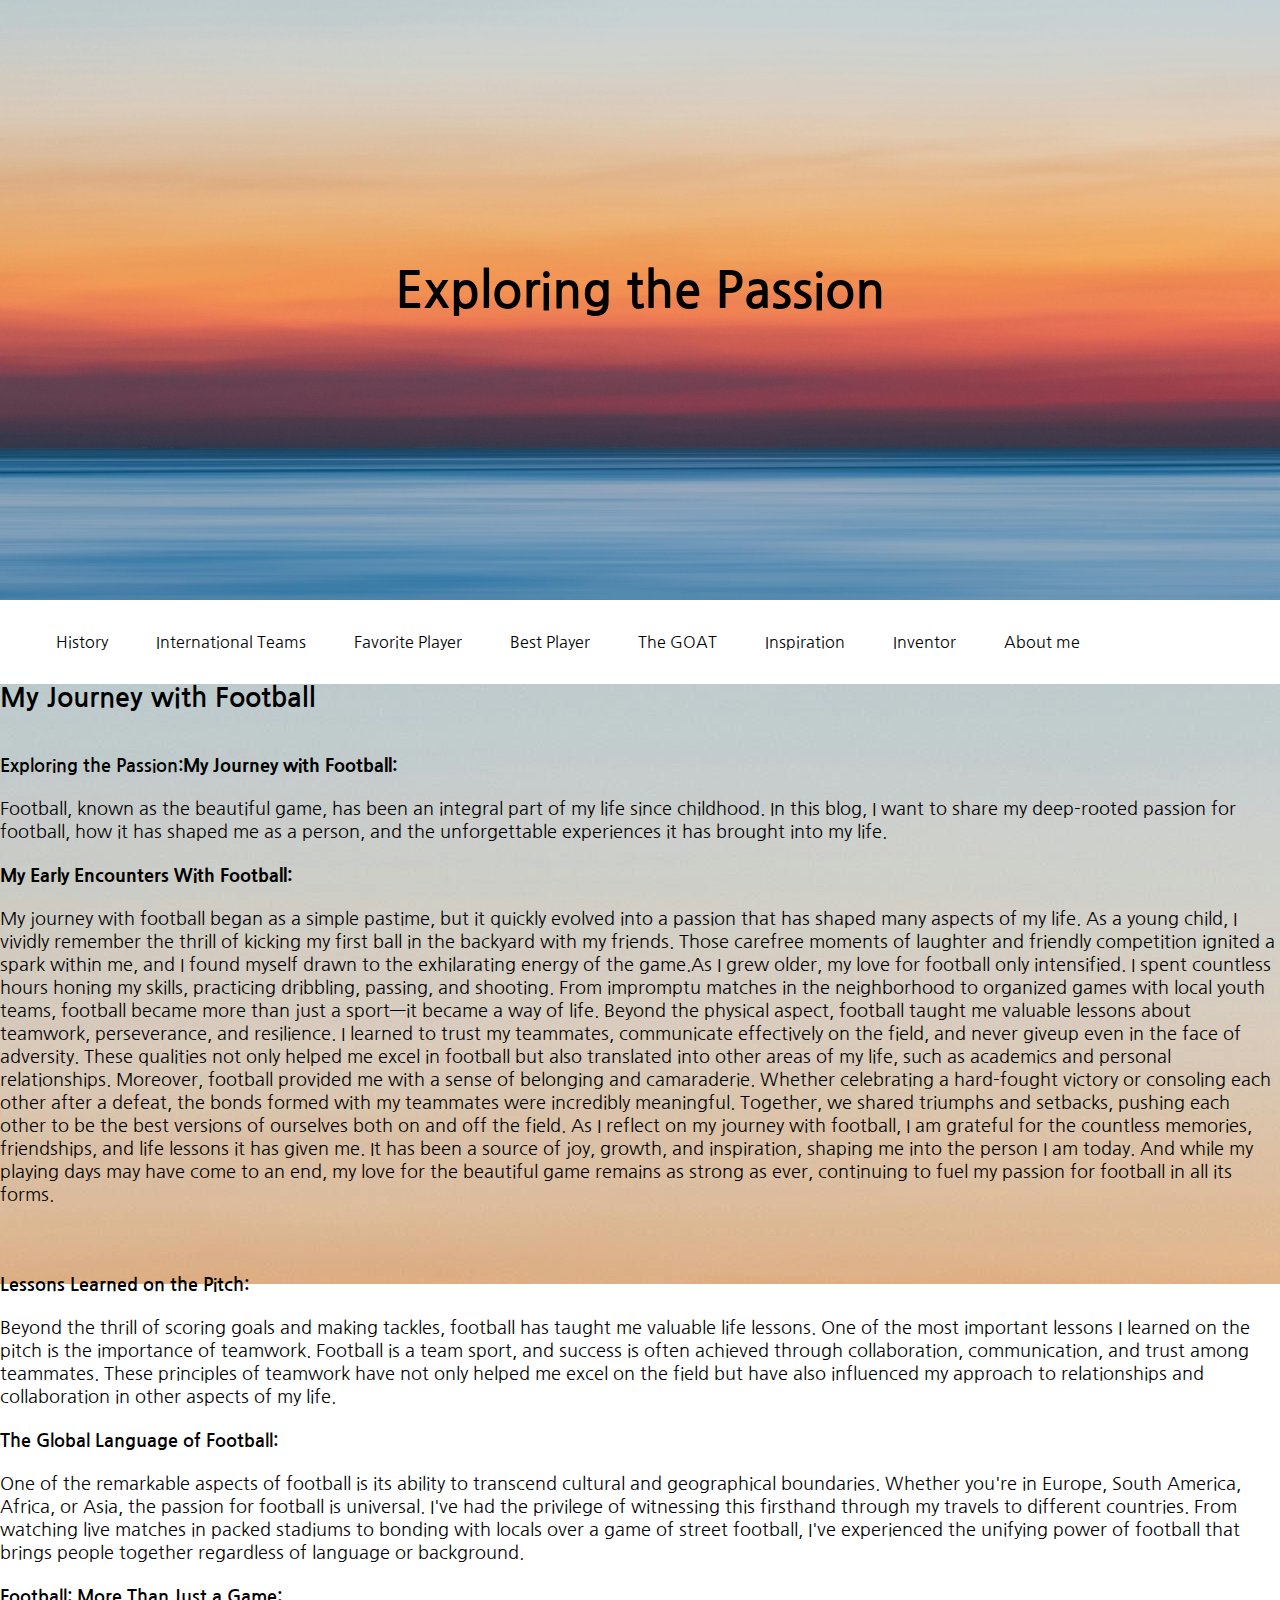
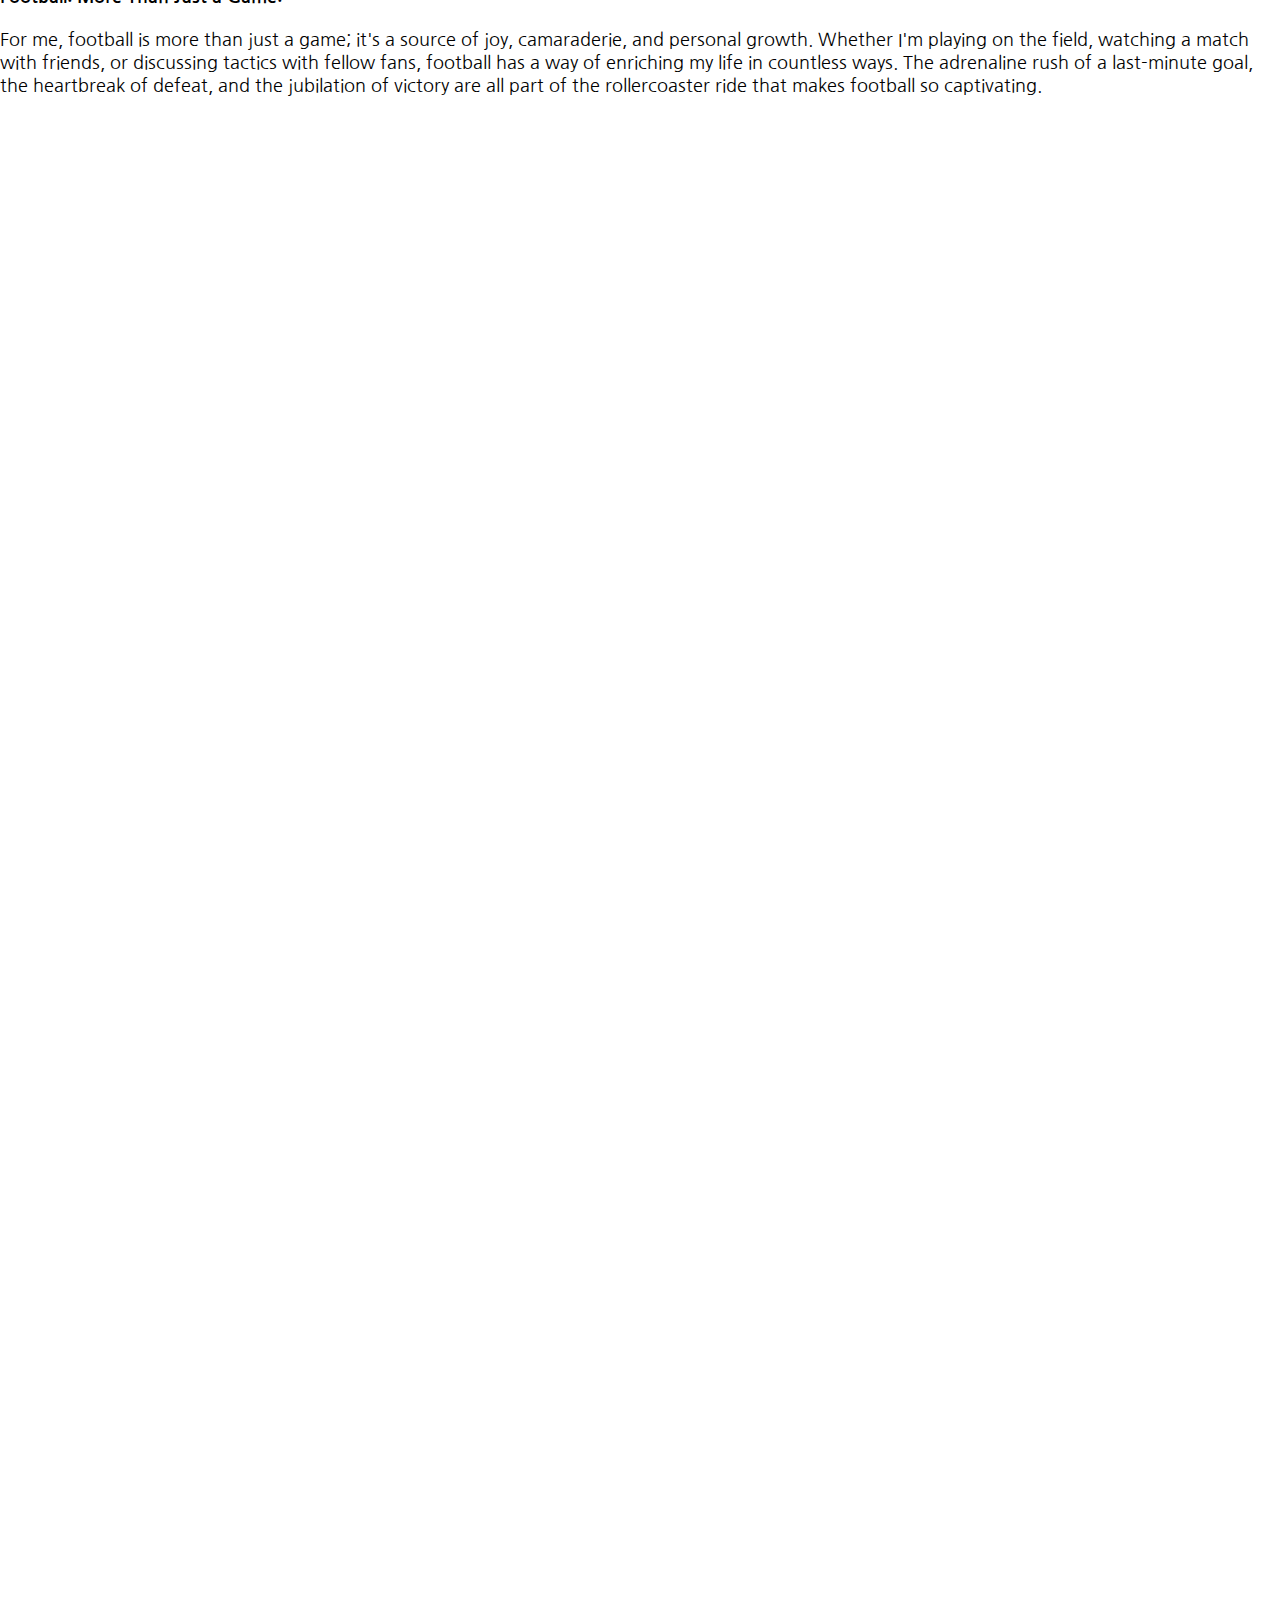
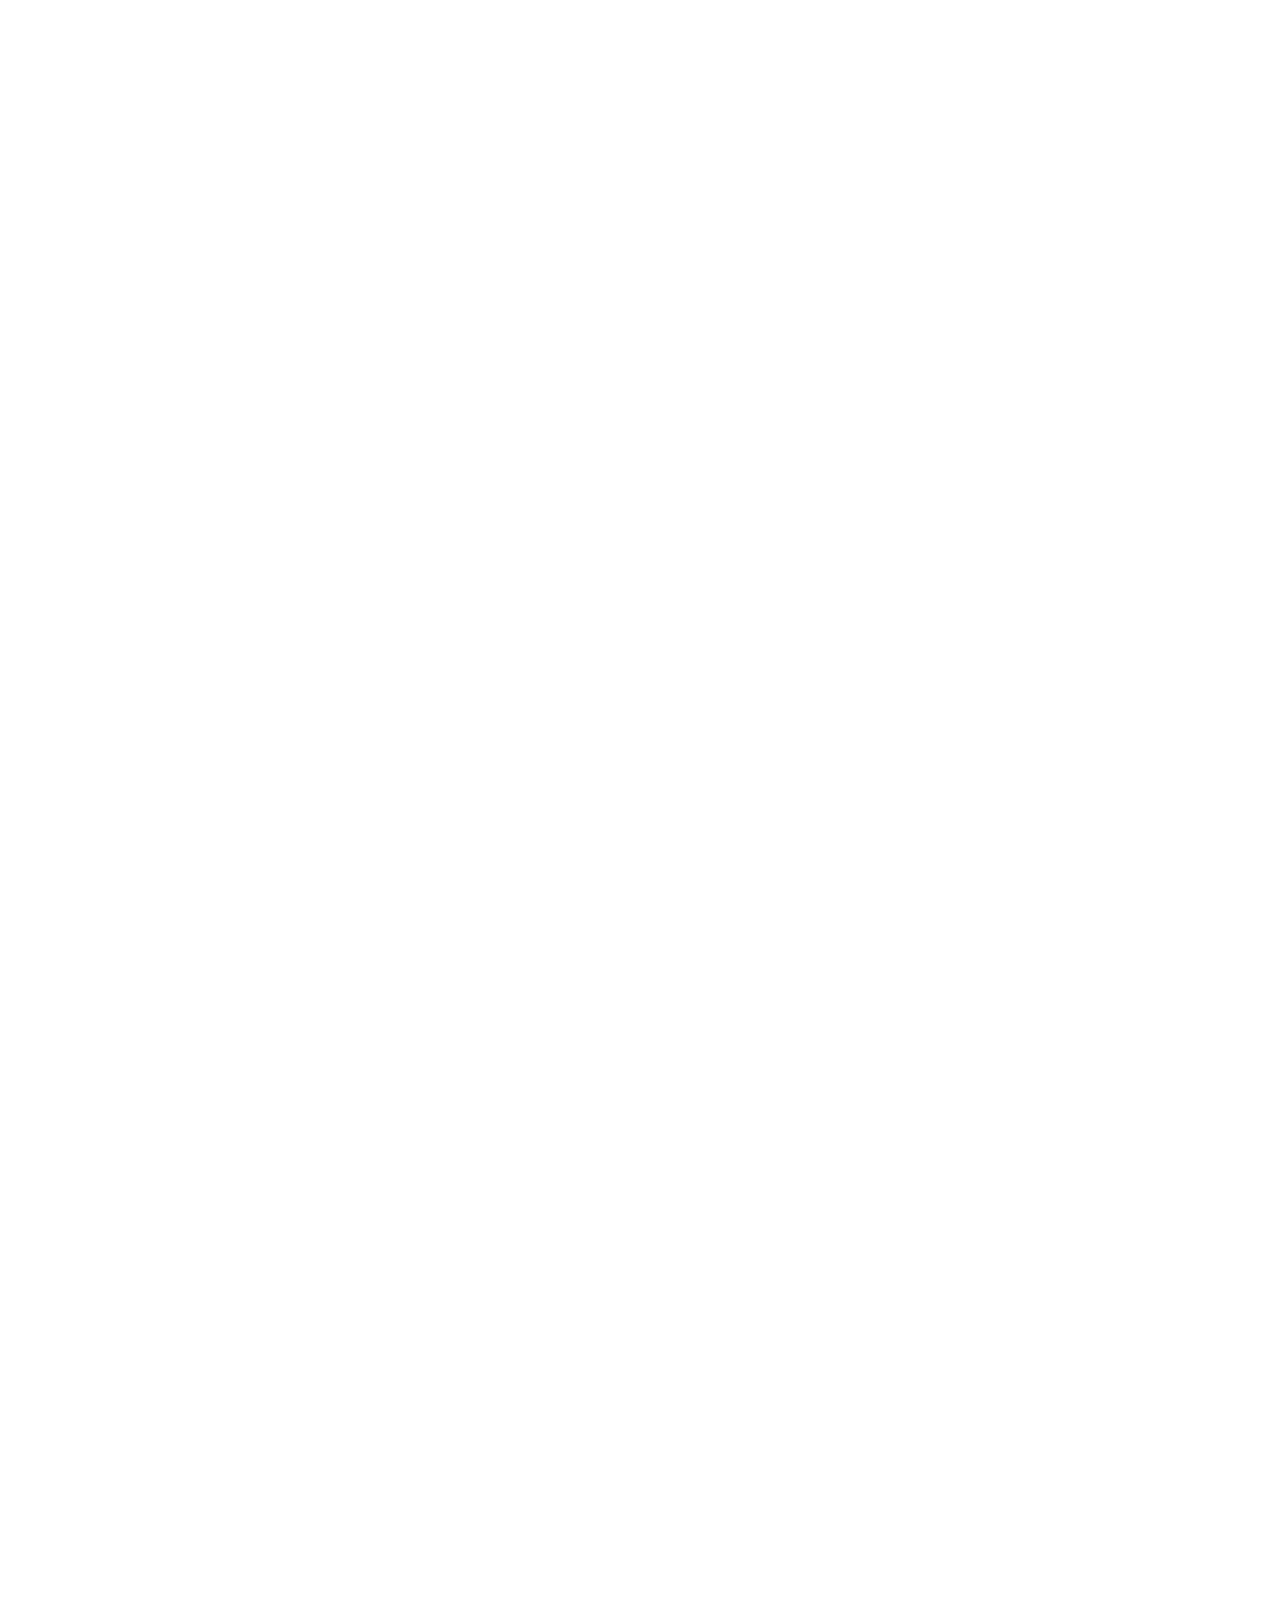
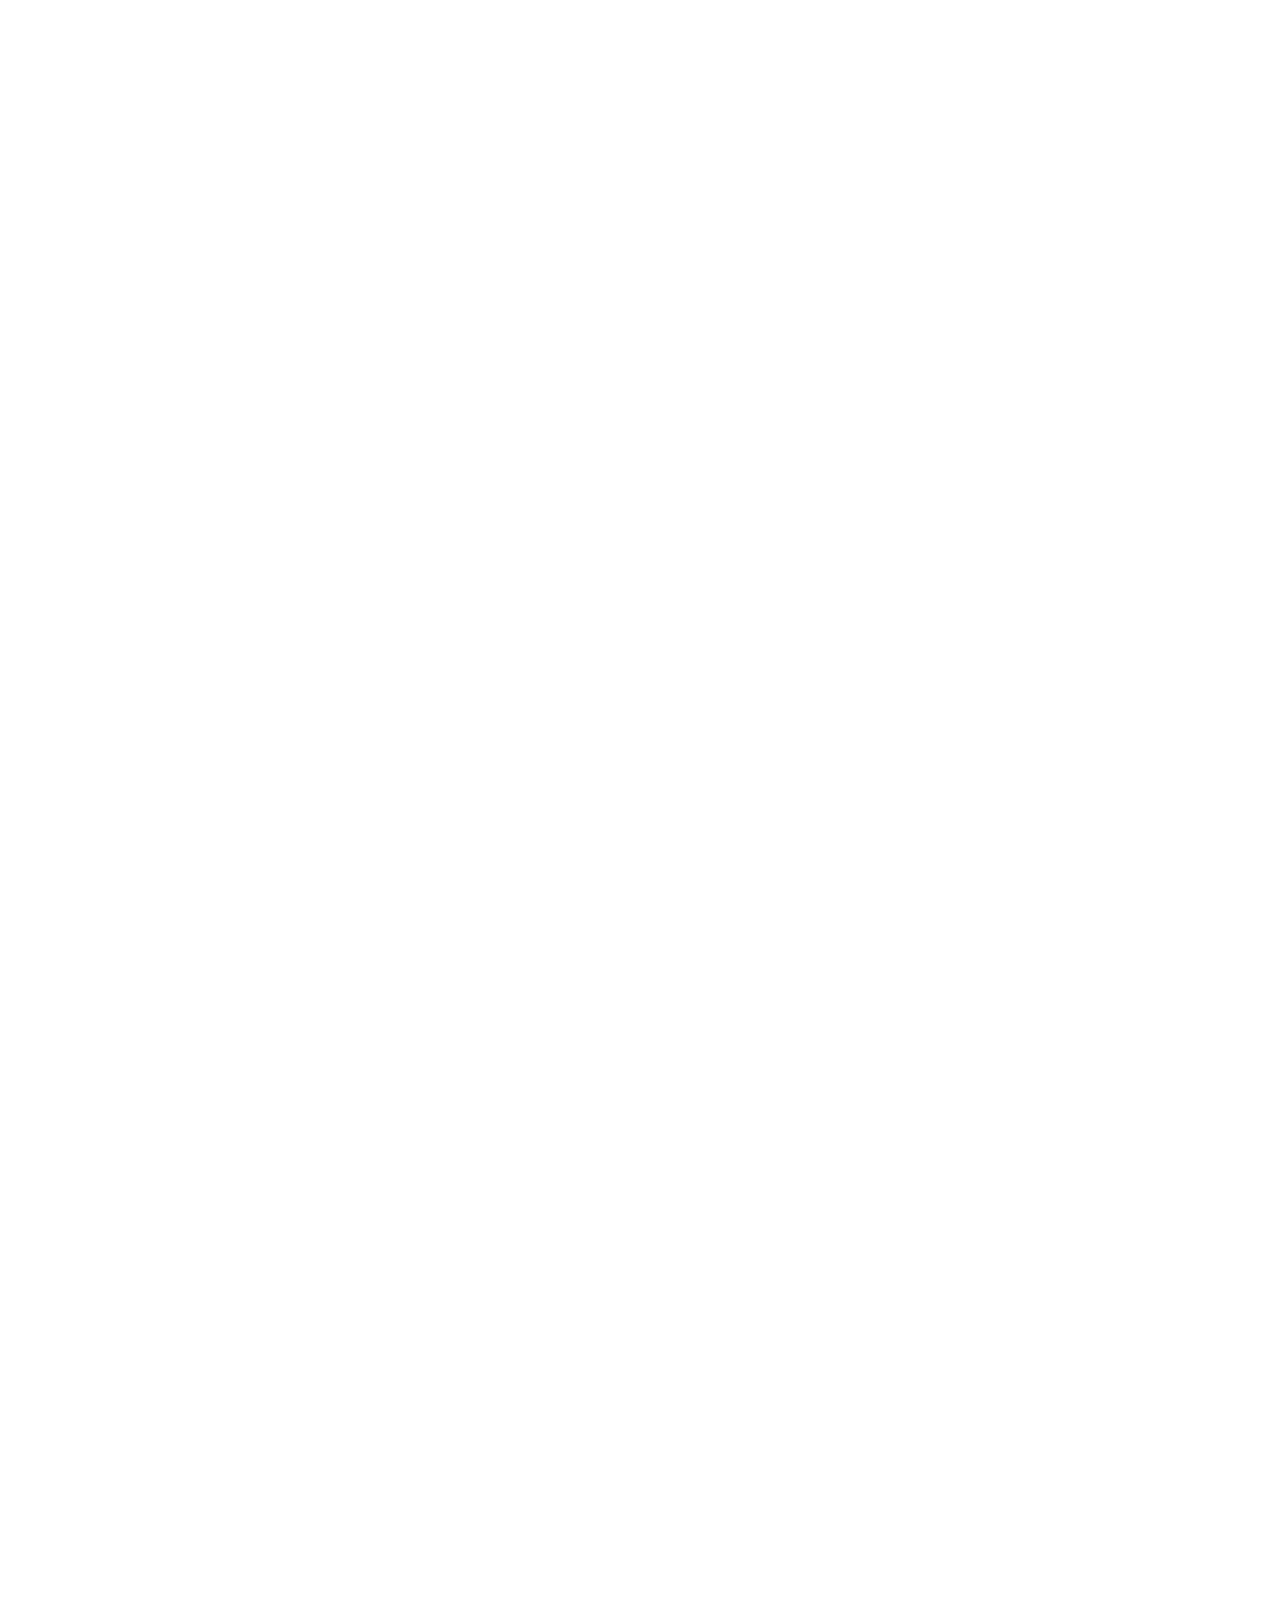
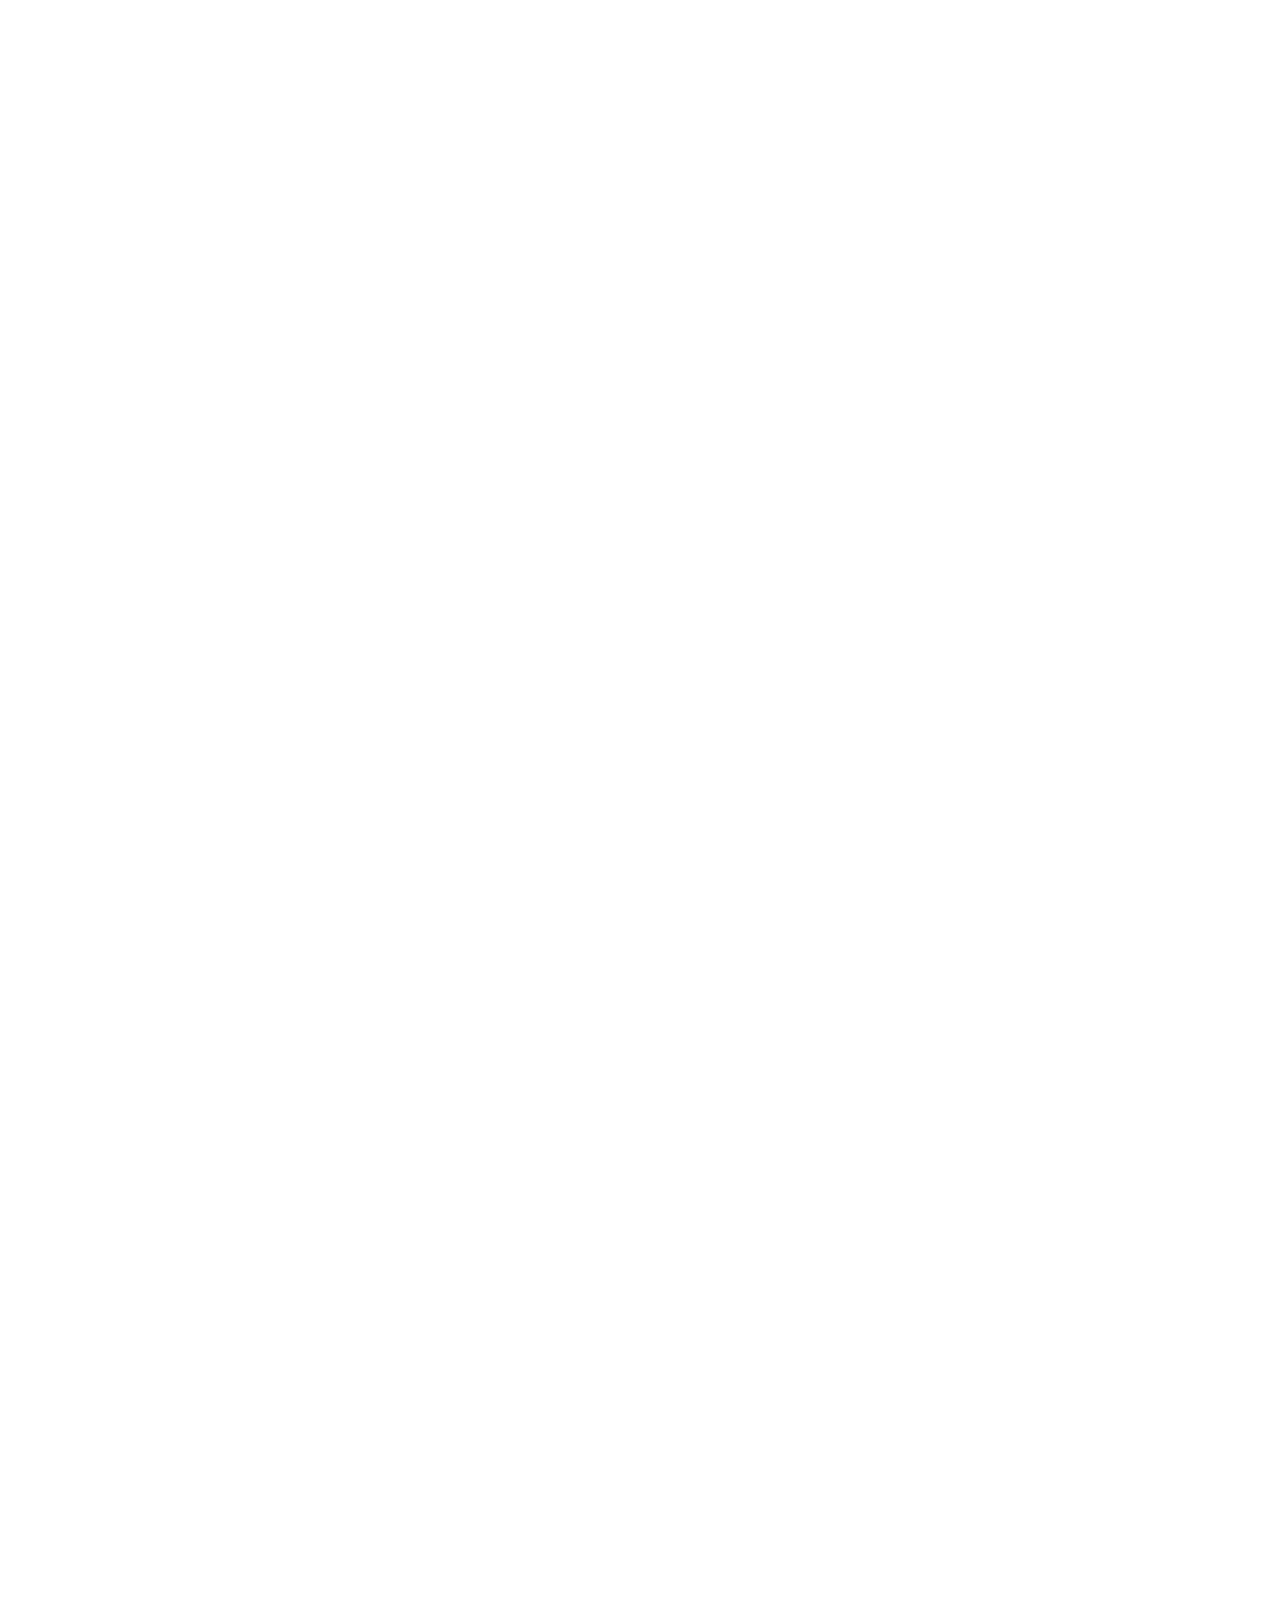
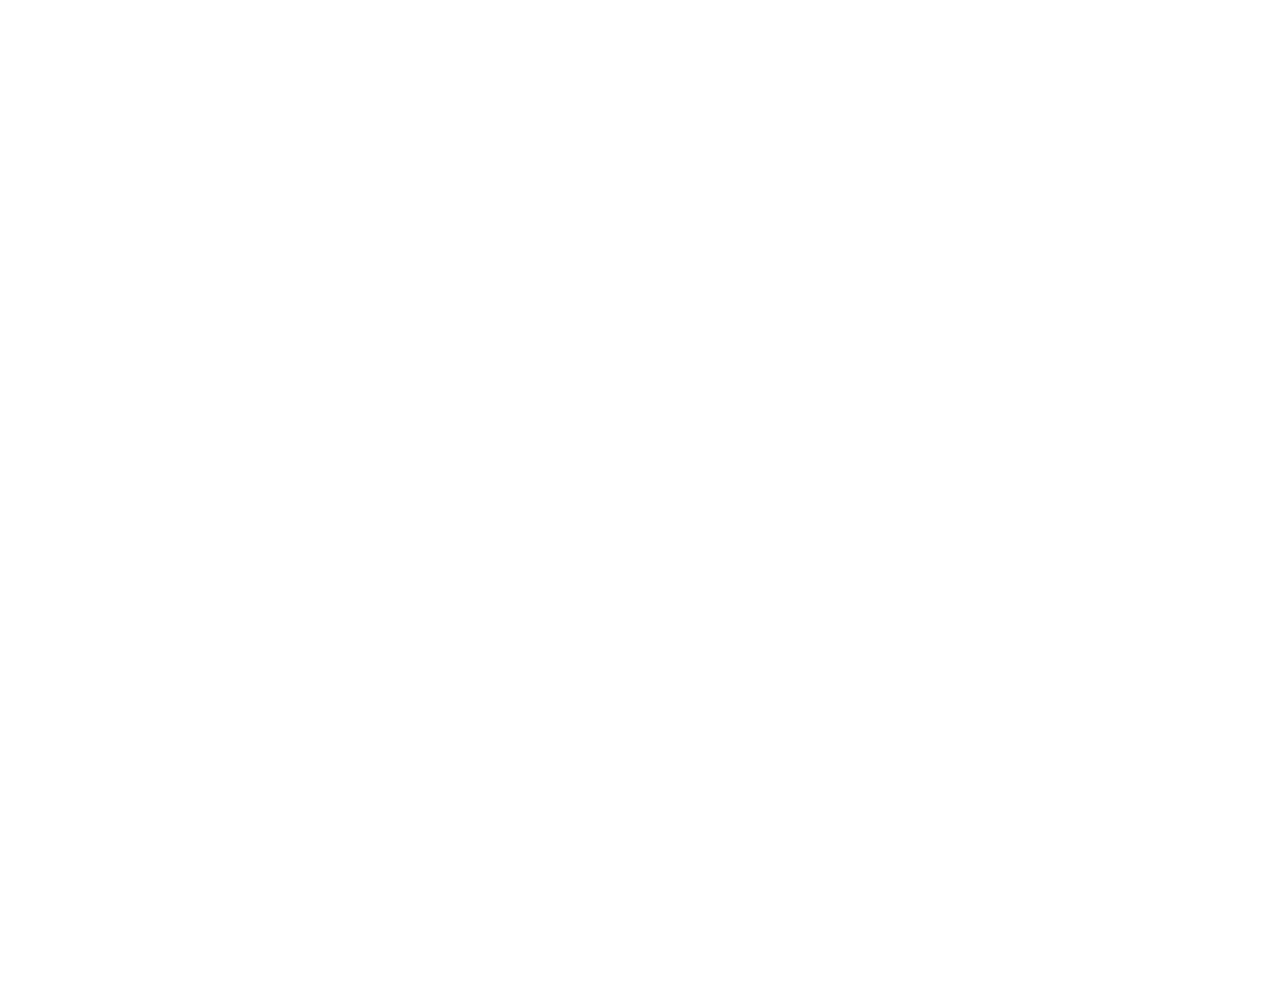
<file: ResponsivePage/index.html>
<!DOCTYPE html>
<html>
<head>
    <title>Exploring the Passion: My Journey with Football</title>
    
    <link href="https://fonts.googleapis.com/css2?family=Nanum+Gothic&display=swap" rel="stylesheet">
    <link rel="stylesheet" type="text/css" href="indexx.css">
</head>
<body>
    
    <div class="content">
        <h1>Exploring the Passion</h1><br>
</div> 
<nav>
    <ul class="nav-links">
        <li class="link"><a href= "https://en.wikipedia.org/wiki/Football" target="_blank">History</a></li>
        <li class="link"><a href= "index1.html"target="_blank">International Teams</a></li>
        <li class="link"><a href= "index2.html"target="_blank">Favorite Player</a></li>
        <li class="link"><a href= "index3.html" target="_blank">Best Player</a></li>
        <li class="link"><a href= "index4.html" target="_blank">The GOAT </a></li>
        <li class="link"><a href= "index5.html" target="_blank">Inspiration</a></li>
        <li class="link"><a href= "https://en.wikipedia.org/wiki/Walter_Camp" target="_blank">Inventor</a></li>
        <li class="link"><a href= "index6.html" target="_blank">About me</a></li>
    </ul>
</nav>

<div class="head">
   <header>
        <h2>My Journey with Football</h2>
   </header>
<br>
<br>

    <h4>Exploring the Passion:<b>My Journey with Football:</b></h4>
    <br>

    <p>Football, known as the beautiful game, has been an integral part of my life since childhood. 
      In this blog, I want to share my deep-rooted passion for football, how it has shaped me as a 
      person, and the unforgettable experiences it has brought into my life.</p>
      <br>

    <h4><b>My Early Encounters With Football:</b></h4>
    <br>

    <p>
      My journey with football began as a simple pastime, but it quickly evolved into a passion that 
      has shaped many aspects of my life. As a young child, I vividly remember the thrill of kicking 
      my first ball in the backyard with my friends. Those carefree moments of laughter and friendly 
      competition ignited a spark within me, and I found myself drawn to the exhilarating energy of 
      the game.As I grew older, my love for football only intensified. I spent countless hours honing
      my skills, practicing dribbling, passing, and shooting. From impromptu matches in the neighborhood to 
      organized games with local youth teams, football became more than just a sport—it became a way of life.
      Beyond the physical aspect, football taught me valuable lessons about teamwork, perseverance, and resilience. 
      I learned to trust my teammates, communicate effectively on the field, and never giveup even in the face of 
      adversity. These qualities not only helped me excel in football but also translated into other areas of my life, 
      such as academics and personal relationships. Moreover, football provided me with a sense of belonging and 
      camaraderie. Whether celebrating a hard-fought victory or consoling each other after a defeat, the bonds formed 
      with my teammates were incredibly meaningful. Together, we shared triumphs and setbacks, pushing each other to be 
      the best versions of ourselves both on and off the field.

      As I reflect on my journey with football, I am grateful for the countless memories, friendships, and life lessons
      it has given me. It has been a source of joy, growth, and inspiration, shaping me into the person I am today. And 
      while my playing days may have come to an end, my love for the beautiful game remains as strong as ever, continuing 
      to fuel my passion for football in all its forms.
    </p>
    <br>
    <br>
    <br>

     <h4>Lessons Learned on the Pitch:</h4>
     <br>

     <p>
        Beyond the thrill of scoring goals and making tackles, football has taught me valuable life lessons. One of the most 
        important lessons I learned on the pitch is the importance of teamwork. Football is a team sport, and success is often 
        achieved through collaboration, communication, and trust among teammates. These principles of teamwork have not only 
        helped me excel on the field but have also influenced my approach to relationships and collaboration in other aspects 
        of my life.
    </p>
    <br>

    <h4>The Global Language of Football:</h4>
    <br>
    <p>
        One of the remarkable aspects of football is its ability to transcend cultural and geographical boundaries. Whether 
        you're in Europe, South America, Africa, or Asia, the passion for football is universal. I've had the privilege of 
        witnessing this firsthand through my travels to different countries. From watching live matches in packed stadiums 
        to bonding with locals over a game of street football, I've experienced the unifying power of football that brings
        people together regardless of language or background.
    </p> 
    <br>

    <h4>Football: More Than Just a Game:</h4>
    <br>
    <p>
        For me, football is more than just a game; it's a source of joy, camaraderie, and personal growth. Whether I'm playing
        on the field, watching a match with friends, or discussing tactics with fellow fans, football has a way of enriching my 
        life in countless ways. The adrenaline rush of a last-minute goal, the heartbreak of defeat, and the jubilation of victory 
        are all part of the rollercoaster ride that makes football so captivating.
    </p>
    <br>
    <br>
</div>
<br>
<br>
</body>
</html>
</file>
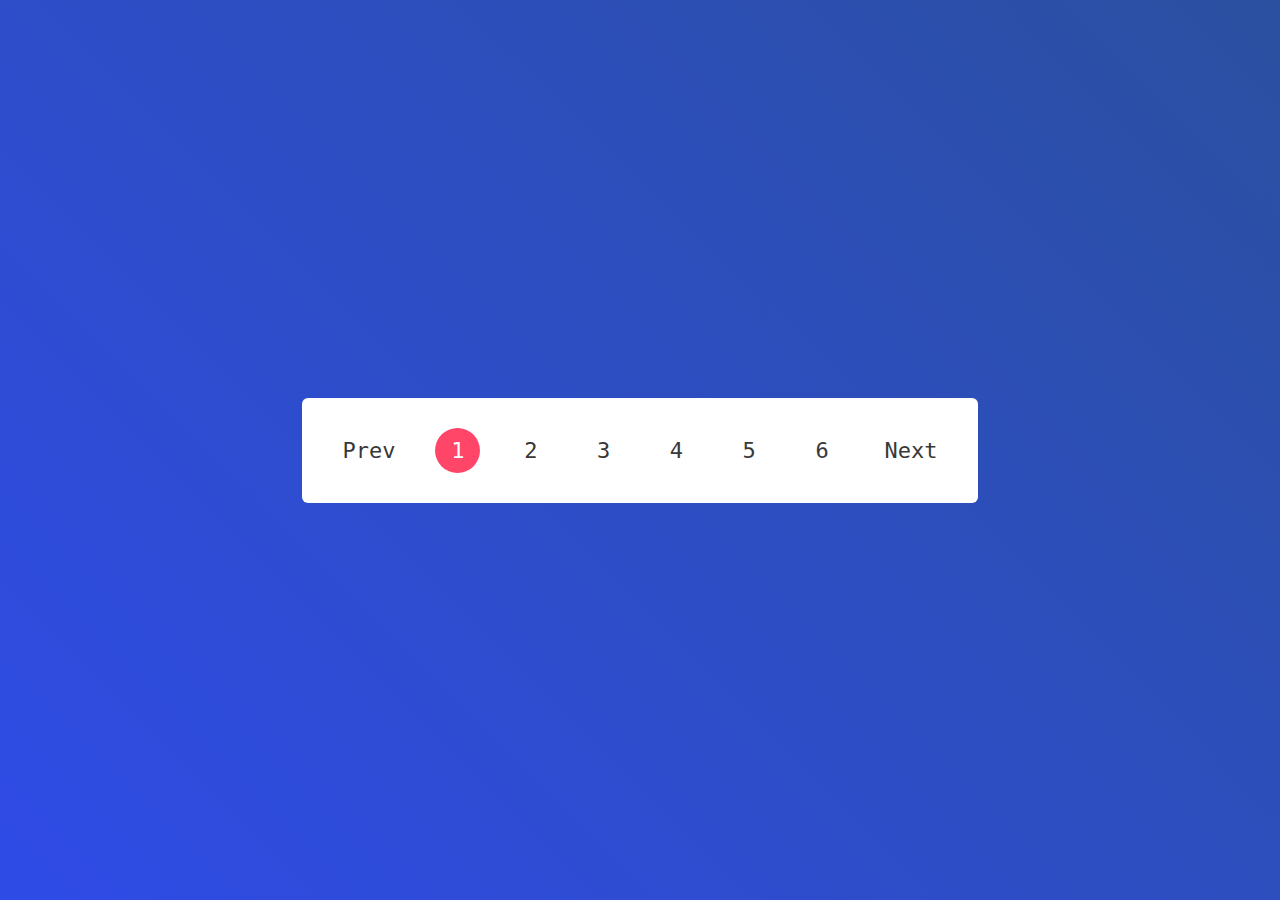
<file: DOM Day-3/Task-1/index.html>
<!DOCTYPE html>
<html lang="en">
<head>
    <meta charset="UTF-8">
    <meta name="viewport" content="width=device-width, initial-scale=1.0">
    <title> Pagination in DOM Manipulation </title>
    <link rel="stylesheet" href="style.css">
</head>
<body>
    <div class="container"> 
        <div class="pagination"> 
            <button class="btn1" onclick="backBtn()" > Prev </button>
            <ul>
                <li class= "link active" value= "1" onclick="activeLink()"> 1  </li>
                <li class= "link" value= "2" onclick="activeLink()"> 2  </li>
                <li class= "link" value= "3" onclick="activeLink()"> 3 </li>
                <li class= "link" value= "4" onclick="activeLink()"> 4 </li>
                <li class= "link" value= "5" onclick="activeLink()"> 5 </li>
                <li class= "link" value= "6" onclick="activeLink()"> 6 </li>
            </ul>
            <button class="btn2" onclick="nextBtn()" > Next </button>
        </div>
    </div>
<script>

    let link = document.getElementsByClassName("link");

    let currentValue = 1;

    function activeLink() {
        for(l of link){
            l.classList.remove("active");
        }
        event.target.classList.add("active");
        currentValue = event.target.values;

    }

    function backBtn() {
        if(currentValue > 1){
            for(l of link){
            l.classList.remove("active");
        }
        currentValue--;
        link[currentValue-1].classList.add("active");
        }
    }

    function nextBtn() {
        if(currentValue < 6){
            for(l of link){
            l.classList.remove("active");
        }
        currentValue++;
        link[currentValue-1].classList.add("active");
        }
    }
</script>    
</body>
</html>
</file>
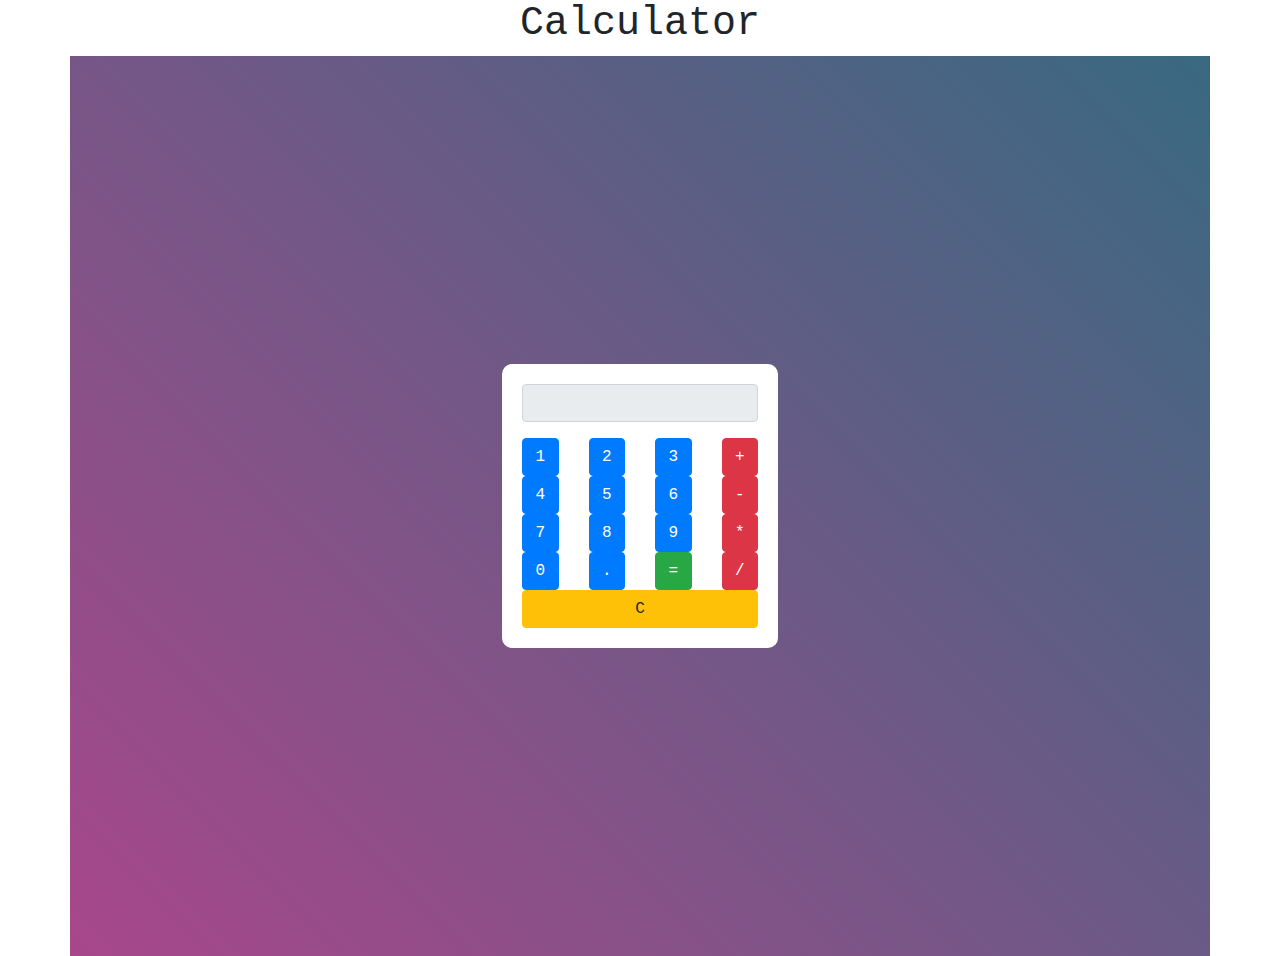
<file: DOM Day-3/Task-2/index.html>
<!DOCTYPE html>
<html lang="en">
<head>
  <meta charset="UTF-8">
  <meta name="viewport" content="width=device-width, initial-scale=1.0">
  <title>Calculator</title>
  <link href="https://stackpath.bootstrapcdn.com/bootstrap/4.5.2/css/bootstrap.min.css" rel="stylesheet">
  <link rel="stylesheet" href="stylee.css">
</head>
<body>
    <h1> Calculator </h1>
  <div class="container">
    <div class="calculator">
      <input type="text" id="display" class="form-control mb-3" readonly>
      <div class="row">
        <div class="col">
          <button class="btn btn-primary btn-block" onclick="appendValue('1')">1</button>
        </div>
        <div class="col">
          <button class="btn btn-primary btn-block" onclick="appendValue('2')">2</button>
        </div>
        <div class="col">
          <button class="btn btn-primary btn-block" onclick="appendValue('3')">3</button>
        </div>
        <div class="col">
          <button class="btn btn-danger btn-block" onclick="operate('+')">+</button>
        </div>
      </div>
      <div class="row">
        <div class="col">
          <button class="btn btn-primary btn-block" onclick="appendValue('4')">4</button>
        </div>
        <div class="col">
          <button class="btn btn-primary btn-block" onclick="appendValue('5')">5</button>
        </div>
        <div class="col">
          <button class="btn btn-primary btn-block" onclick="appendValue('6')">6</button>
        </div>
        <div class="col">
          <button class="btn btn-danger btn-block" onclick="operate('-')">-</button>
        </div>
      </div>
      <div class="row">
        <div class="col">
          <button class="btn btn-primary btn-block" onclick="appendValue('7')">7</button>
        </div>
        <div class="col">
          <button class="btn btn-primary btn-block" onclick="appendValue('8')">8</button>
        </div>
        <div class="col">
          <button class="btn btn-primary btn-block" onclick="appendValue('9')">9</button>
        </div>
        <div class="col">
          <button class="btn btn-danger btn-block" onclick="operate('*')">*</button>
        </div>
      </div>
      <div class="row">
        <div class="col">
          <button class="btn btn-primary btn-block" onclick="appendValue('0')">0</button>
        </div>
        <div class="col">
          <button class="btn btn-primary btn-block" onclick="appendValue('.')">.</button>
        </div>
        <div class="col">
          <button class="btn btn-success btn-block" onclick="calculate()">=</button>
        </div>
        <div class="col">
          <button class="btn btn-danger btn-block" onclick="operate('/')">/</button>
        </div>
      </div>
      <div class="row">
        <div class="col">
          <button class="btn btn-warning btn-block" onclick="clearDisplay()">C</button>
        </div>
      </div>
    </div>
  </div>

  <script>
    let expression = '';

    function appendValue(value) {
      expression += value;
      document.getElementById('display').value = expression;
    }

    function operate(operator) {
      if (expression !== '') {
        expression += operator;
        document.getElementById('display').value = expression;
      }
    }

    function calculate() {
      try {
        const result = eval(expression);
        document.getElementById('display').value = result;
        expression = '';
      } catch (error) {
        alert('Invalid expression');
        clearDisplay();
      }
    }

    function clearDisplay() {
      expression = '';
      document.getElementById('display').value = '';
    }

    document.addEventListener('keydown', function(event) {
      const key = event.key;
      if (!isNaN(key) || key === '.' || key === '+' || key === '-' || key === '*' || key === '/') {
        appendValue(key);
      } else if (key === 'Enter') {
        calculate();
      } else {
        alert('Only numbers are allowed');
      }
    });
  </script>
</body>
</html>
</file>
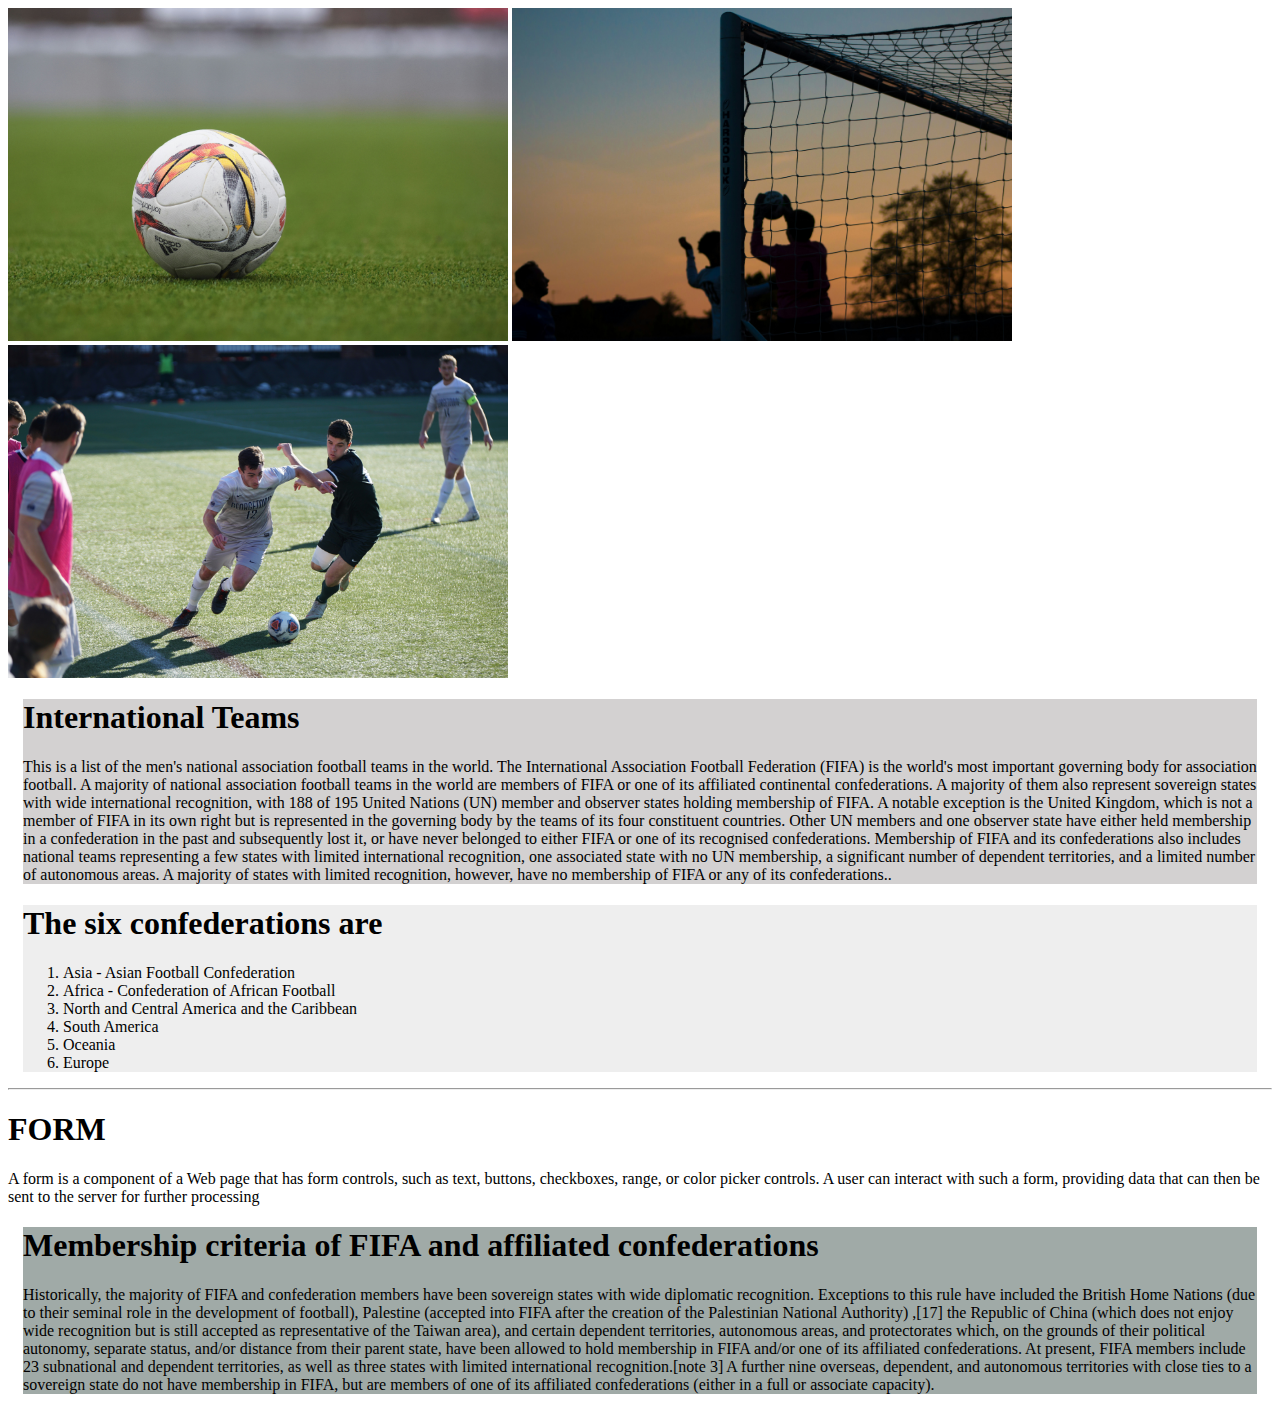
<file: ResponsivePage/index1.html>
<html lang="en">

<head>
    <meta charset="UTF-8">
    <meta name="viewport" content="width=device-width, initial-scale=1.0">
    <title>International Football Teams</title>
    <style>
        header {
            margin: 15px;
            background-color: #d3d1d1;
        }

        section {
            margin: 15px;
            background-color: #EEEEEE;
        }

        div {
            background-color: #DDFFDD;
            margin: 15px;
        }

        p {
            background-color: #DDFFDD;
            margin: 15px;
        }

        p span {
            font-size: 26px;
            font-weight: bolder;
        }

        footer {
            margin: 15px;
            background-color: #72807cab;
        }
    </style>
</head>

<body>
    <img src="../ResponsivePage/Images/peter-glaser-qWs_Wa1JrKM-unsplash.jpg" width="500" height="333">
    <img src="../ResponsivePage/Images/david-clarke-DRtKiuN9_Mk-unsplash.jpg" width="500" height="333">
    <img src="../ResponsivePage/Images/jeffrey-f-lin-6k0VD3xNw6U-unsplash.jpg" width="500" height="333">
    <header>
        <h1>
            International Teams
        </h1>
        This is a list of the men's national association football teams in the world. The International 
        Association Football Federation (FIFA) is the world's most important governing body for association
        football. A majority of national association football teams in the world are members of FIFA or one 
        of its affiliated continental confederations. A majority of them also represent sovereign states with 
        wide international recognition, with 188 of 195 United Nations (UN) member and observer states holding
        membership of FIFA. A notable exception is the United Kingdom, which is not a member of FIFA in its own
        right but is represented in the governing body by the teams of its four constituent countries. Other UN
        members and one observer state have either held membership in a confederation in the past and subsequently
        lost it, or have never belonged to either FIFA or one of its recognised confederations.

        Membership of FIFA and its confederations also includes national teams representing a few states with limited
        international recognition, one associated state with no UN membership, a significant number of dependent territories,
        and a limited number of autonomous areas. A majority of states with limited recognition, however, have no membership
        of FIFA or any of its confederations..
        <br>
    </header>

    <section>
        <h1>The six confederations are</h1>
        <ol>
            <li>Asia - Asian Football Confederation</li>
            <li>Africa - Confederation of African Football </li>
            <li>North and Central America and the Caribbean </li> 
            <li>South America </li>
            <li>Oceania</li>
            <li>Europe </li>
        </ol>
    </section>
    <hr>
    <p>
    <h1>FORM</h1>
    A form is a component of a Web page that has form controls, such as text, buttons, checkboxes, range, or color
    picker controls. A user can interact with such a form, providing data that can then be sent to the server for
    further processing
    </p>
    
    <footer>
        <h1>
            Membership criteria of FIFA and affiliated confederations
        </h1>
        Historically, the majority of FIFA and confederation members have been sovereign states with wide diplomatic
        recognition. Exceptions to this rule have included the British Home Nations (due to their seminal role in the
        development of football), Palestine (accepted into FIFA after the creation of the Palestinian National Authority)
        ,[17] the Republic of China (which does not enjoy wide recognition but is still accepted as representative of the
        Taiwan area), and certain dependent territories, autonomous areas, and protectorates which, on the grounds of their
        political autonomy, separate status, and/or distance from their parent state, have been allowed to hold membership in
        FIFA and/or one of its affiliated confederations. At present, FIFA members include 23 subnational and dependent territories,
        as well as three states with limited international recognition.[note 3] A further nine overseas, dependent, and autonomous 
        territories with close ties to a sovereign state do not have membership in FIFA, but are members of one of its affiliated
        confederations (either in a full or associate capacity).
    </footer>

</body>

</html>
</file>
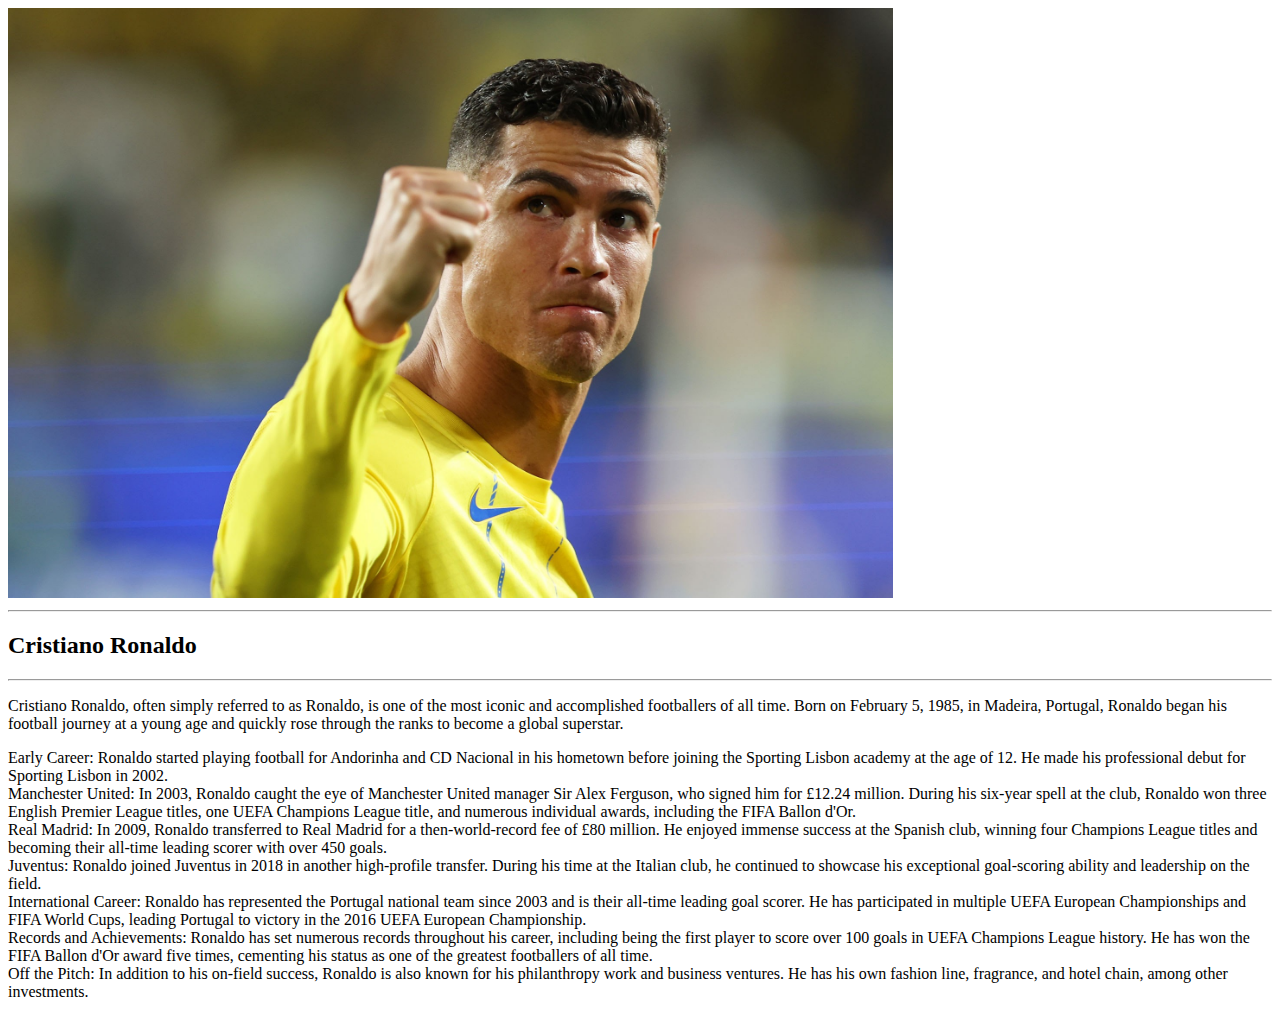
<file: ResponsivePage/index2.html>
<!DOCTYPE html>
<html lang="en">
<head>
    <meta charset="UTF-8">
    <meta name="viewport" content="width=device-width, initial-scale=1.0">
    <title>Favorite Player </title>
</head>
<body>
    <img src="../ResponsivePage/Images/licensed-image.jpg" width="70%" height="35%">

    <hr>
        <h2> <b>Cristiano Ronaldo</b> </h2>
    <hr>
    <p>Cristiano Ronaldo, often simply referred to as Ronaldo, is one of the most
        iconic and accomplished footballers of all time. Born on February 5, 1985,
        in Madeira, Portugal, Ronaldo began his football journey at a young age and
        quickly rose through the ranks to become a global superstar. </p>
      <footer>
        <p>
            Early Career: Ronaldo started playing football for Andorinha and CD Nacional 
            in his hometown before joining the Sporting Lisbon academy at the age of 12.
            He made his professional debut for Sporting Lisbon in 2002.
            <br>
            Manchester United: In 2003, Ronaldo caught the eye of Manchester United manager
            Sir Alex Ferguson, who signed him for £12.24 million. During his six-year spell
            at the club, Ronaldo won three English Premier League titles, one UEFA Champions
            League title, and numerous individual awards, including the FIFA Ballon d'Or.
            <br>
            Real Madrid: In 2009, Ronaldo transferred to Real Madrid for a then-world-record
            fee of £80 million. He enjoyed immense success at the Spanish club, winning four
            Champions League titles and becoming their all-time leading scorer with over 450
            goals.
            <br>
            Juventus: Ronaldo joined Juventus in 2018 in another high-profile transfer. During
            his time at the Italian club, he continued to showcase his exceptional goal-scoring
            ability and leadership on the field.
            <br>
            International Career: Ronaldo has represented the Portugal national team since 2003
            and is their all-time leading goal scorer. He has participated in multiple UEFA European 
            Championships and FIFA World Cups, leading Portugal to victory in the 2016 UEFA European 
            Championship.
            <br>
            Records and Achievements: Ronaldo has set numerous records throughout his career, including 
            being the first player to score over 100 goals in UEFA Champions League history. He has won 
            the FIFA Ballon d'Or award five times, cementing his status as one of the greatest footballers 
            of all time.
            <br>
            Off the Pitch: In addition to his on-field success, Ronaldo is also known for his philanthropy 
            work and business ventures. He has his own fashion line, fragrance, and hotel chain, among other 
            investments. 
        </p>
    </footer> 
</body>
</html>
</file>
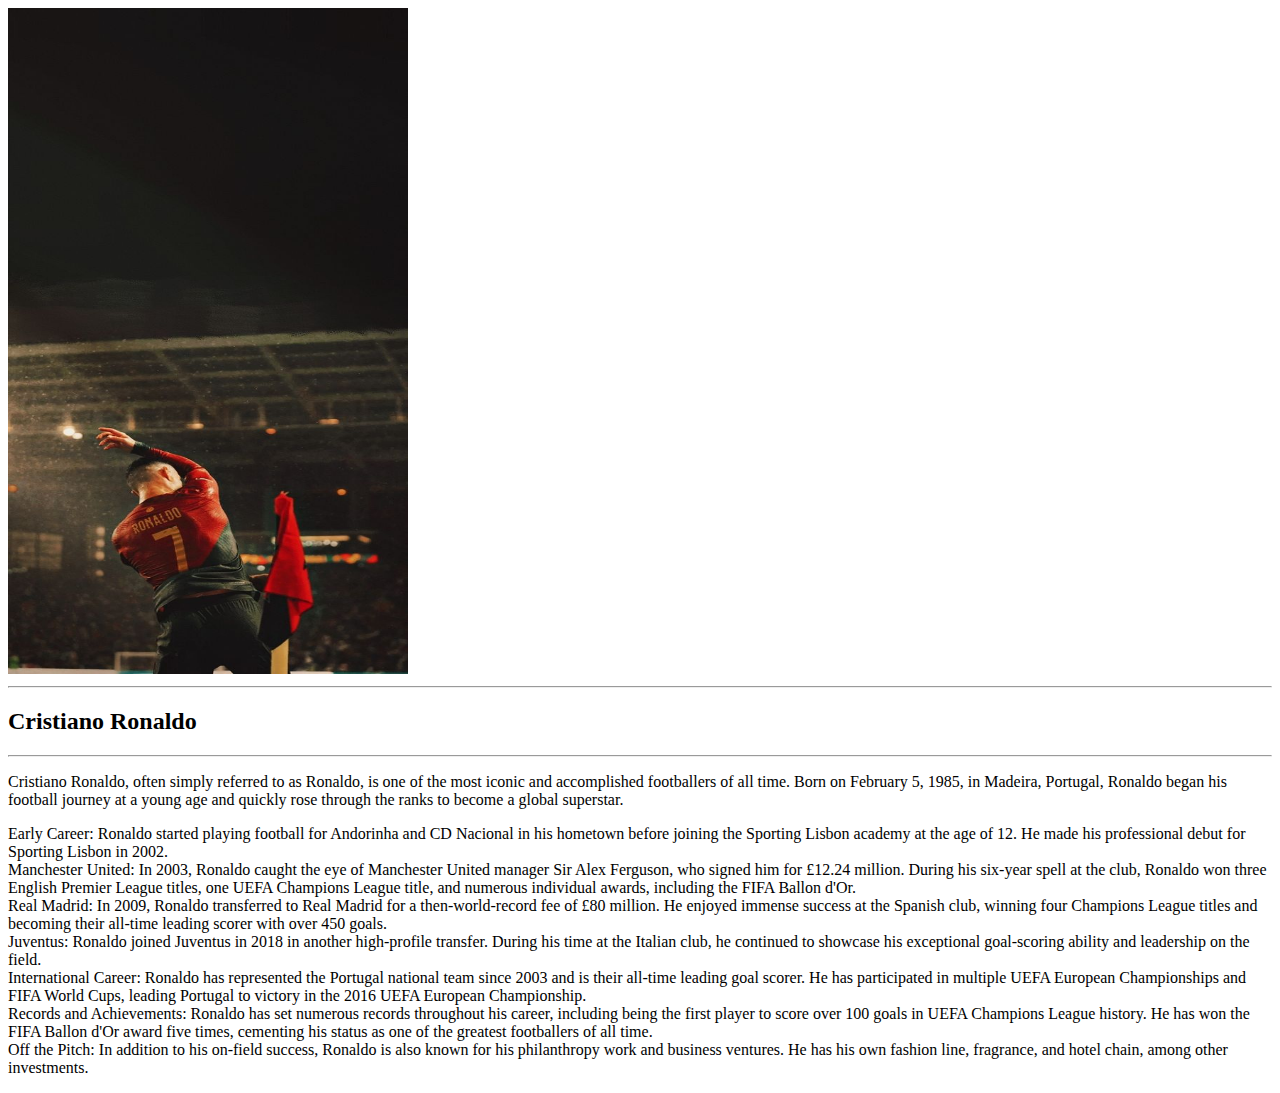
<file: ResponsivePage/index3.html>
<!DOCTYPE html>
<html lang="en">
<head>
    <meta charset="UTF-8">
    <meta name="viewport" content="width=device-width, initial-scale=1.0">
    <title>Best Player</title>
</head>
<body>
    <img src="../ResponsivePage/Images/a4bd0eb4210c765d3d0db0a0db4fbee1.jpg" width="400" height="666">

    <hr>
        <h2> <b>Cristiano Ronaldo</b> </h2>
    <hr>
    <p>Cristiano Ronaldo, often simply referred to as Ronaldo, is one of the most
        iconic and accomplished footballers of all time. Born on February 5, 1985,
        in Madeira, Portugal, Ronaldo began his football journey at a young age and
        quickly rose through the ranks to become a global superstar. </p>
      <footer>
        <p>
            Early Career: Ronaldo started playing football for Andorinha and CD Nacional 
            in his hometown before joining the Sporting Lisbon academy at the age of 12.
            He made his professional debut for Sporting Lisbon in 2002.
            <br>
            Manchester United: In 2003, Ronaldo caught the eye of Manchester United manager
            Sir Alex Ferguson, who signed him for £12.24 million. During his six-year spell
            at the club, Ronaldo won three English Premier League titles, one UEFA Champions
            League title, and numerous individual awards, including the FIFA Ballon d'Or.
            <br>
            Real Madrid: In 2009, Ronaldo transferred to Real Madrid for a then-world-record
            fee of £80 million. He enjoyed immense success at the Spanish club, winning four
            Champions League titles and becoming their all-time leading scorer with over 450
            goals.
            <br>
            Juventus: Ronaldo joined Juventus in 2018 in another high-profile transfer. During
            his time at the Italian club, he continued to showcase his exceptional goal-scoring
            ability and leadership on the field.
            <br>
            International Career: Ronaldo has represented the Portugal national team since 2003
            and is their all-time leading goal scorer. He has participated in multiple UEFA European 
            Championships and FIFA World Cups, leading Portugal to victory in the 2016 UEFA European 
            Championship.
            <br>
            Records and Achievements: Ronaldo has set numerous records throughout his career, including 
            being the first player to score over 100 goals in UEFA Champions League history. He has won 
            the FIFA Ballon d'Or award five times, cementing his status as one of the greatest footballers 
            of all time.
            <br>
            Off the Pitch: In addition to his on-field success, Ronaldo is also known for his philanthropy 
            work and business ventures. He has his own fashion line, fragrance, and hotel chain, among other 
            investments. 
        </p>
    </footer> 
</body>
</html>
</file>
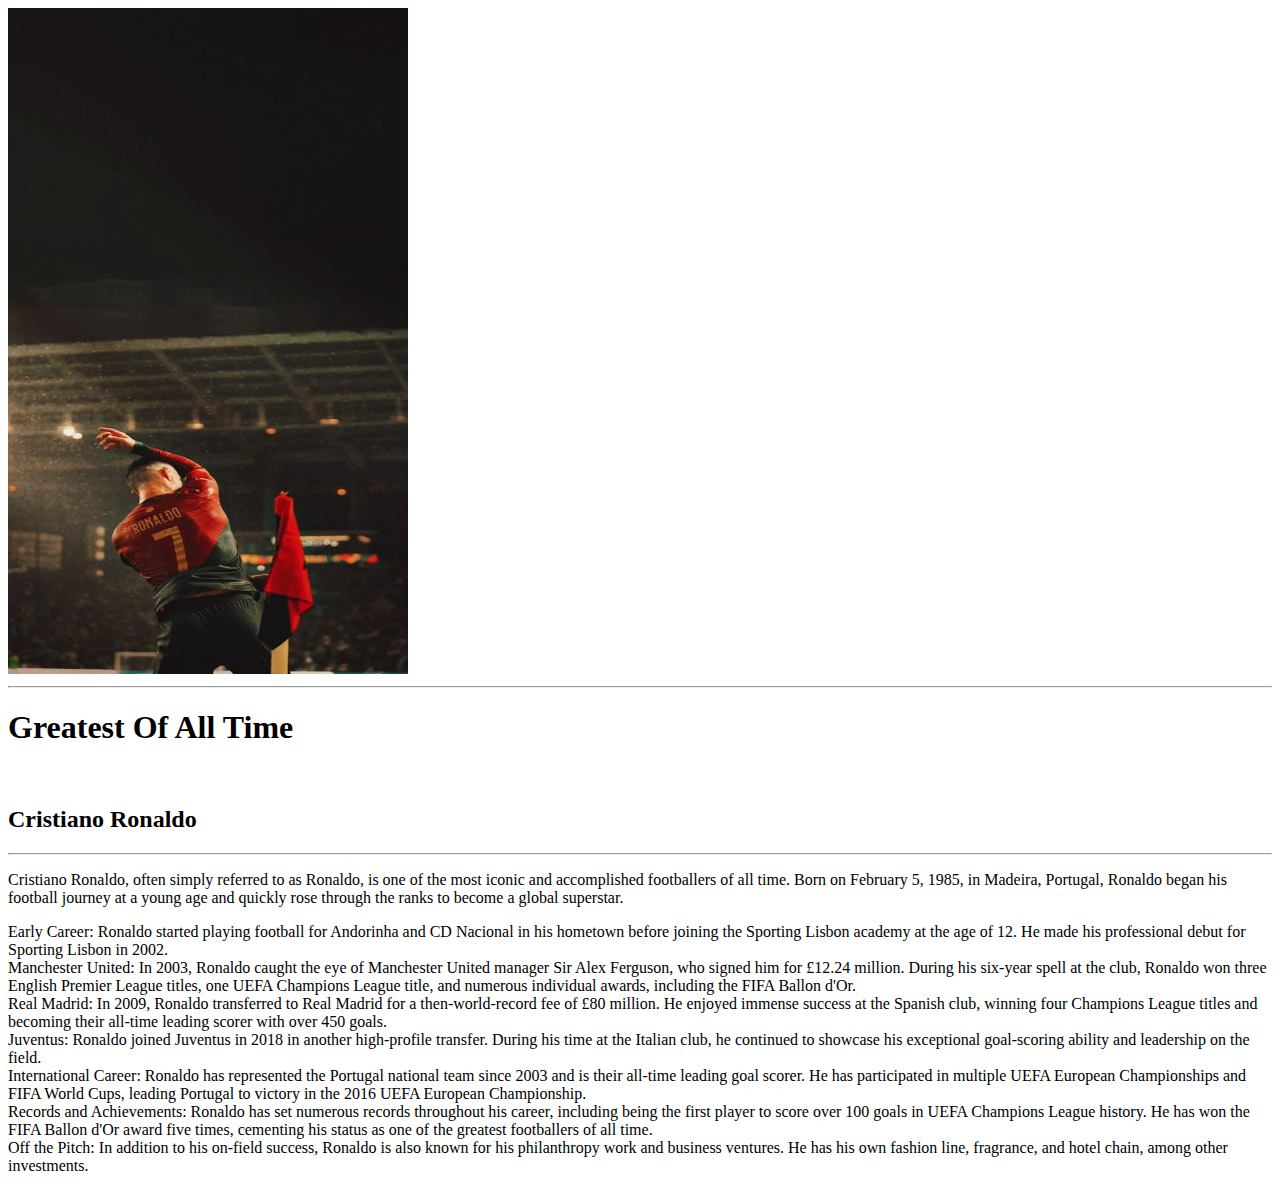
<file: ResponsivePage/index4.html>
<!DOCTYPE html>
<html lang="en">
<head>
    <meta charset="UTF-8">
    <meta name="viewport" content="width=device-width, initial-scale=1.0">
    <title>G O A T</title>
</head>
<body>
    <img src="../ResponsivePage/Images/a4bd0eb4210c765d3d0db0a0db4fbee1.jpg" width="400" height="666">

    <hr>
   <b><h1>Greatest Of All Time</h1></b> 
   <br>
        <h2> <b>Cristiano Ronaldo</b> </h2>
    <hr>
    <p>Cristiano Ronaldo, often simply referred to as Ronaldo, is one of the most
        iconic and accomplished footballers of all time. Born on February 5, 1985,
        in Madeira, Portugal, Ronaldo began his football journey at a young age and
        quickly rose through the ranks to become a global superstar. </p>
      <footer>
        <p>
            Early Career: Ronaldo started playing football for Andorinha and CD Nacional 
            in his hometown before joining the Sporting Lisbon academy at the age of 12.
            He made his professional debut for Sporting Lisbon in 2002.
            <br>
            Manchester United: In 2003, Ronaldo caught the eye of Manchester United manager
            Sir Alex Ferguson, who signed him for £12.24 million. During his six-year spell
            at the club, Ronaldo won three English Premier League titles, one UEFA Champions
            League title, and numerous individual awards, including the FIFA Ballon d'Or.
            <br>
            Real Madrid: In 2009, Ronaldo transferred to Real Madrid for a then-world-record
            fee of £80 million. He enjoyed immense success at the Spanish club, winning four
            Champions League titles and becoming their all-time leading scorer with over 450
            goals.
            <br>
            Juventus: Ronaldo joined Juventus in 2018 in another high-profile transfer. During
            his time at the Italian club, he continued to showcase his exceptional goal-scoring
            ability and leadership on the field.
            <br>
            International Career: Ronaldo has represented the Portugal national team since 2003
            and is their all-time leading goal scorer. He has participated in multiple UEFA European 
            Championships and FIFA World Cups, leading Portugal to victory in the 2016 UEFA European 
            Championship.
            <br>
            Records and Achievements: Ronaldo has set numerous records throughout his career, including 
            being the first player to score over 100 goals in UEFA Champions League history. He has won 
            the FIFA Ballon d'Or award five times, cementing his status as one of the greatest footballers 
            of all time.
            <br>
            Off the Pitch: In addition to his on-field success, Ronaldo is also known for his philanthropy 
            work and business ventures. He has his own fashion line, fragrance, and hotel chain, among other 
            investments. 
        </p>
    </footer> 
</body>
</html>
</file>
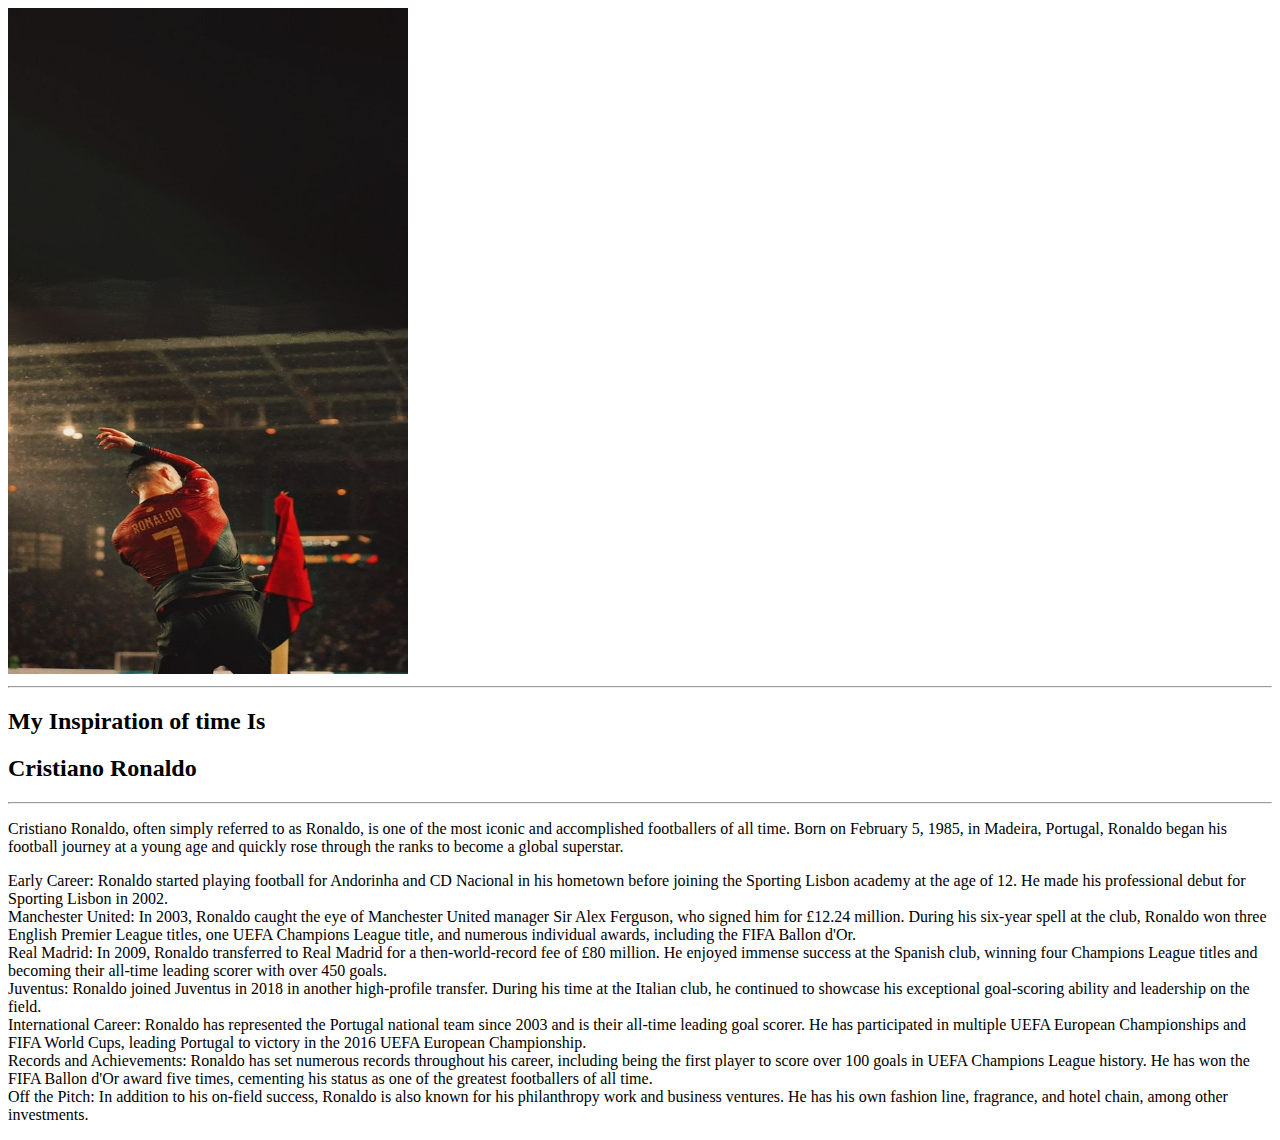
<file: ResponsivePage/index5.html>
<!DOCTYPE html>
<html lang="en">
<head>
    <meta charset="UTF-8">
    <meta name="viewport" content="width=device-width, initial-scale=1.0">
    <title>Inspiration</title>
</head>
<body>
    <img src="../ResponsivePage/Images/a4bd0eb4210c765d3d0db0a0db4fbee1.jpg" width="400" height="666">

    <hr>
    <h2>My Inspiration of time Is</h2>
    
        <h2> <b>Cristiano Ronaldo</b> </h2>
    
    <hr>
    <p>Cristiano Ronaldo, often simply referred to as Ronaldo, is one of the most
        iconic and accomplished footballers of all time. Born on February 5, 1985,
        in Madeira, Portugal, Ronaldo began his football journey at a young age and
        quickly rose through the ranks to become a global superstar. </p>
      <footer>
        <p>
            Early Career: Ronaldo started playing football for Andorinha and CD Nacional 
            in his hometown before joining the Sporting Lisbon academy at the age of 12.
            He made his professional debut for Sporting Lisbon in 2002.
            <br>
            Manchester United: In 2003, Ronaldo caught the eye of Manchester United manager
            Sir Alex Ferguson, who signed him for £12.24 million. During his six-year spell
            at the club, Ronaldo won three English Premier League titles, one UEFA Champions
            League title, and numerous individual awards, including the FIFA Ballon d'Or.
            <br>
            Real Madrid: In 2009, Ronaldo transferred to Real Madrid for a then-world-record
            fee of £80 million. He enjoyed immense success at the Spanish club, winning four
            Champions League titles and becoming their all-time leading scorer with over 450
            goals.
            <br>
            Juventus: Ronaldo joined Juventus in 2018 in another high-profile transfer. During
            his time at the Italian club, he continued to showcase his exceptional goal-scoring
            ability and leadership on the field.
            <br>
            International Career: Ronaldo has represented the Portugal national team since 2003
            and is their all-time leading goal scorer. He has participated in multiple UEFA European 
            Championships and FIFA World Cups, leading Portugal to victory in the 2016 UEFA European 
            Championship.
            <br>
            Records and Achievements: Ronaldo has set numerous records throughout his career, including 
            being the first player to score over 100 goals in UEFA Champions League history. He has won 
            the FIFA Ballon d'Or award five times, cementing his status as one of the greatest footballers 
            of all time.
            <br>
            Off the Pitch: In addition to his on-field success, Ronaldo is also known for his philanthropy 
            work and business ventures. He has his own fashion line, fragrance, and hotel chain, among other 
            investments. 
        </p>
    </footer> 
</body>
</html>
</file>
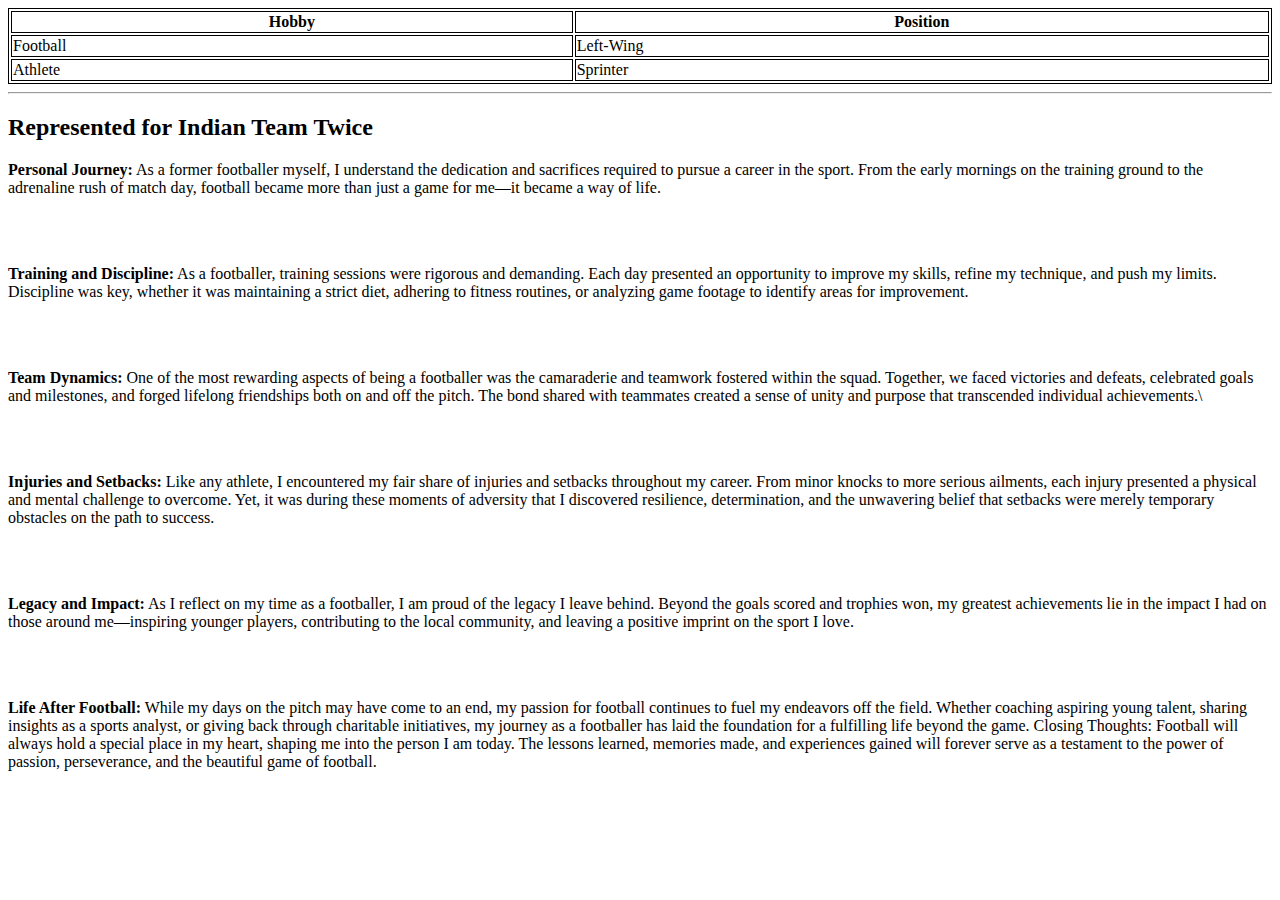
<file: ResponsivePage/index6.html>
<!DOCTYPE html>
<html lang="en">
<head>
    <meta charset="UTF-8">
    <meta name="viewport" content="width=device-width, initial-scale=1.0">
    <title>Footballer</title>
</head>
<style>
    table, th, td {
      border:1px solid black;
    }
    </style>
<body>
    <header>
        <table style="width: 100%">
            <tr> 
                <th>Hobby</th>
                <th>Position</th>
            </tr>
            <tr>
                <td>Football</td>
                <td>Left-Wing</td>
            </tr>
            <tr>
                <td>Athlete</td>
                <td>Sprinter</td>
            </tr>
        </table>
    </header>
    <hr>
    <section>
        <h2>Represented for Indian Team Twice</h2>
    </section>

    <p>
        <b>Personal Journey:</b> As a former footballer myself, I understand the dedication and sacrifices required to pursue a career in the sport. 
        From the early mornings on the training ground to the adrenaline rush of match day, football became more than just a game for me—it 
        became a way of life.
    </p>
        <br>
        <br>
<p>
    <b>Training and Discipline:</b> As a footballer, training sessions were rigorous and demanding. Each day presented an opportunity to improve my 
    skills, refine my technique, and push my limits. Discipline was key, whether it was maintaining a strict diet, adhering to fitness routines, 
    or analyzing game footage to identify areas for improvement.
</p>
<br>
<br> 
   <p>
     <b>Team Dynamics:</b> One of the most rewarding aspects of being a footballer was the camaraderie and teamwork fostered within the squad. Together, 
     we faced victories and defeats, celebrated goals and milestones, and forged lifelong friendships both on and off the pitch. The bond shared 
     with teammates created a sense of unity and purpose that transcended individual achievements.\
    </p>
    <br>
    <br>
    <p>
        <b>Injuries and Setbacks:</b> Like any athlete, I encountered my fair share of injuries and setbacks throughout my career. From minor knocks to 
        more serious ailments, each injury presented a physical and mental challenge to overcome. Yet, it was during these moments of adversity
        that I discovered resilience, determination, and the unwavering belief that setbacks were merely temporary obstacles on the path to success.
    </p>
    <br>
    <br>
    <p>
        <b>Legacy and Impact:</b> As I reflect on my time as a footballer, I am proud of the legacy I leave behind. Beyond the goals scored and trophies won,
        my greatest achievements lie in the impact I had on those around me—inspiring younger players, contributing to the local community, and leaving
        a positive imprint on the sport I love.
    </p>  
    <br>
    <br>
     <p>
        <b>Life After Football:</b> While my days on the pitch may have come to an end, my passion for football continues to fuel my endeavors off the field. Whether 
        coaching aspiring young talent, sharing insights as a sports analyst, or giving back through charitable initiatives, my journey as a footballer has laid the 
        foundation for a fulfilling life beyond the game.
        Closing Thoughts: Football will always hold a special place in my heart, shaping me into the person I am today. The lessons learned, memories made, and 
        experiences gained will forever serve as a testament to the power of passion, perseverance, and the beautiful game of football.
    </p>
    
</body>
</html>
</file>
<file: ResponsivePage/indexx.css>
@import url('https://fonts.googleapis.com/css2?family=Nanum+Gothic&display=swap');
 *{
   margin: 0px; 
   padding: 0px;
   box-sizing: border-box;
   font-family: "Nanum Gothic", sans-serif;
} 
a{
    text-decoration: none;
}
table, th, td {
    border:1px solid black;
    width: 50%;
  }
nav{
    max-width: 1200px;
    margin: auto;
    padding: 2rem 1rem;
    display: flex;
    align-items: center;
    justify-content: space-between;
    gap: 2rem;
}
.nav-links{
    list-style: none;
    display: flex;
    align-items: center;
    gap: 3rem;
}

.link a{
    position: relative;
    padding-bottom: 0.75rem;
    color: black;
}

.link a::after{
    content: "";
    position: absolute;
    height: 2px;
    width: 0;
    bottom: 0;
    left: 0;
    background-color:rgb(71, 40, 15);
    transition: all 0.3s ease;
    cursor: pointer;
}

.link a:hover::after{
    width: 70%;
}



body{
    height: 1000vh;
}

.container{
    position: sticky;
    top:10px;
    right:10px;
    padding: 10px;

} 

.content{
    font-size: large;
    width: 100%;
    height: 600px;
    background-size: cover;
    background-image: url(../ResponsivePage/Images/splash2.jpg);
    background-attachment: fixed;
    display: flex;
    justify-content: center;
    align-items: center;
}
.content h1{
    font-size: 50px;
    margin-bottom: 20px;
}

.content p{
    font-size:35px;
    margin-bottom: 10px;
}
    

.head{
    color: black;
    font-size: large;
    width: 100%;
    height: 600px;
    background-size:cover;
    background:scroll;
    background-image: url(../ResponsivePage/Images/splash2.jpg);
    background-attachment:scroll;
    display: flexbox;
    justify-content: center;
    align-items: center;
}
</file>
<file: DOM Day-3/Task-1/style.css>
*{
    margin: 0;
    padding: 0;
    font-family: monospace;
    box-sizing: border-box;
}
h1{
    text-align: center;
}

.container {
    width: 100%;
    height: 100vh;
    background: linear-gradient(45deg, #2f4be7, #2b50a0);
    display: flex;
    align-items: center;
    justify-content: center;
}

.pagination{
    display: flex;
    align-items: center;
    background: #fff;
    color: #383838;
    padding: 10px 40px;
    border-radius: 6px;
}

ul {
    margin: 20px 30px;
}

ul li {
    display: inline-block;
    margin: 0 10px;
    width: 45px;
    height: 45px;
    border-radius: 50%;
    text-align: center;
    font-size: 22px;
    font-weight: 500;
    line-height: 45px;
    cursor: pointer;
   
}

.btn1, .btn2 {
    display: inline-flex;
    align-items: center;
    font-size: 22px;
    font-weight: 500;
    color: #383838;
    background: transparent;
    outline: none;
    border: none;
    cursor: pointer;
}

ul li.active {
    color: #fff;
    background-image: linear-gradient(#ff4568, #ff4568);
    background-repeat: no-repeat;
    
}
</file>
<file: DOM Day-3/Task-2/stylee.css>
*{
    margin: 0;
    padding: 0;
    font-family: monospace;
    box-sizing: border-box;
}
h1{
    text-align: center;
}

.container {
    width: 100%;
    height: 100vh;
    background: linear-gradient(45deg, #a8478b, #396981);
    display: flex;
    align-items: center;
    justify-content: center;
}
.calculator {
    max-width: 500px;
    margin: 0 auto;
    padding: 20px;
    background-color: #fff;
    border-radius: 10px;
  }
</file>
